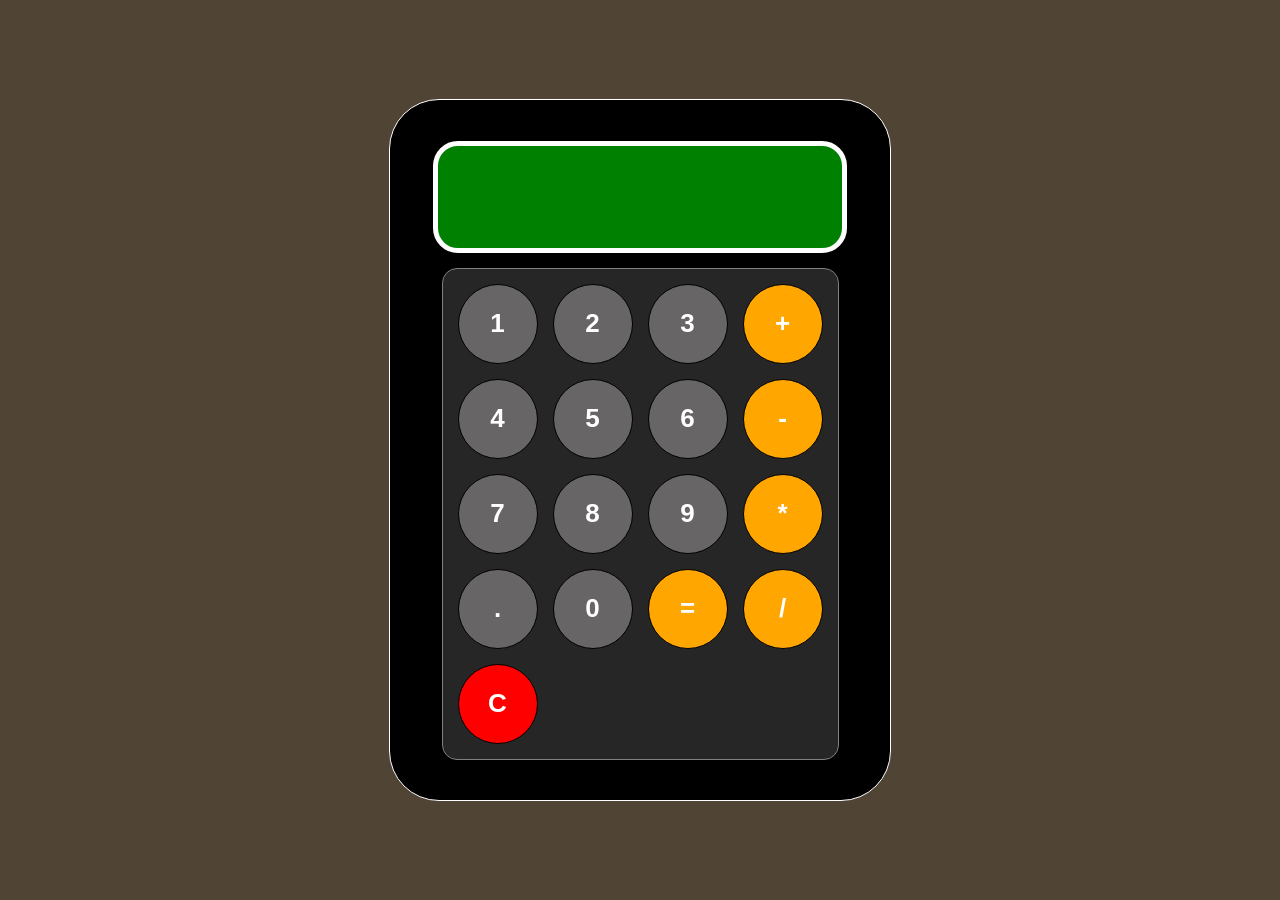
<file: index.html>
<!DOCTYPE html>
<html lang="en">
  <head>
    <meta charset="UTF-8" />
    <meta name="viewport" content="width=device-width, initial-scale=1.0" />
    <title>Simple Basic Calculator App</title>
    <link rel="stylesheet" href="./styles.css" />
  </head>
  <body>
    <div class="section">
      <div class="calculator-container">
        <input type="text" readonly id="display" />
        <div class="calculator-buttons-container">
          <button class="calc-num-btn">1</button>
          <button class="calc-num-btn">2</button>
          <button class="calc-num-btn">3</button>
          <button class="calc-op-btn">+</button>
          <button class="calc-num-btn">4</button>
          <button class="calc-num-btn">5</button>
          <button class="calc-num-btn">6</button>
          <button class="calc-op-btn">-</button>
          <button class="calc-num-btn">7</button>
          <button class="calc-num-btn">8</button>
          <button class="calc-num-btn">9</button>
          <button class="calc-op-btn">*</button>
          <button class="calc-num-btn">.</button>
          <button class="calc-num-btn">0</button>
          <button class="calc-equals-btn">=</button>
          <button class="calc-op-btn">/</button>
          <button class="calc-clear-btn">C</button>
        </div>
      </div>
    </div>

    <script src="./script.js"></script>
  </body>
</html>
</file>
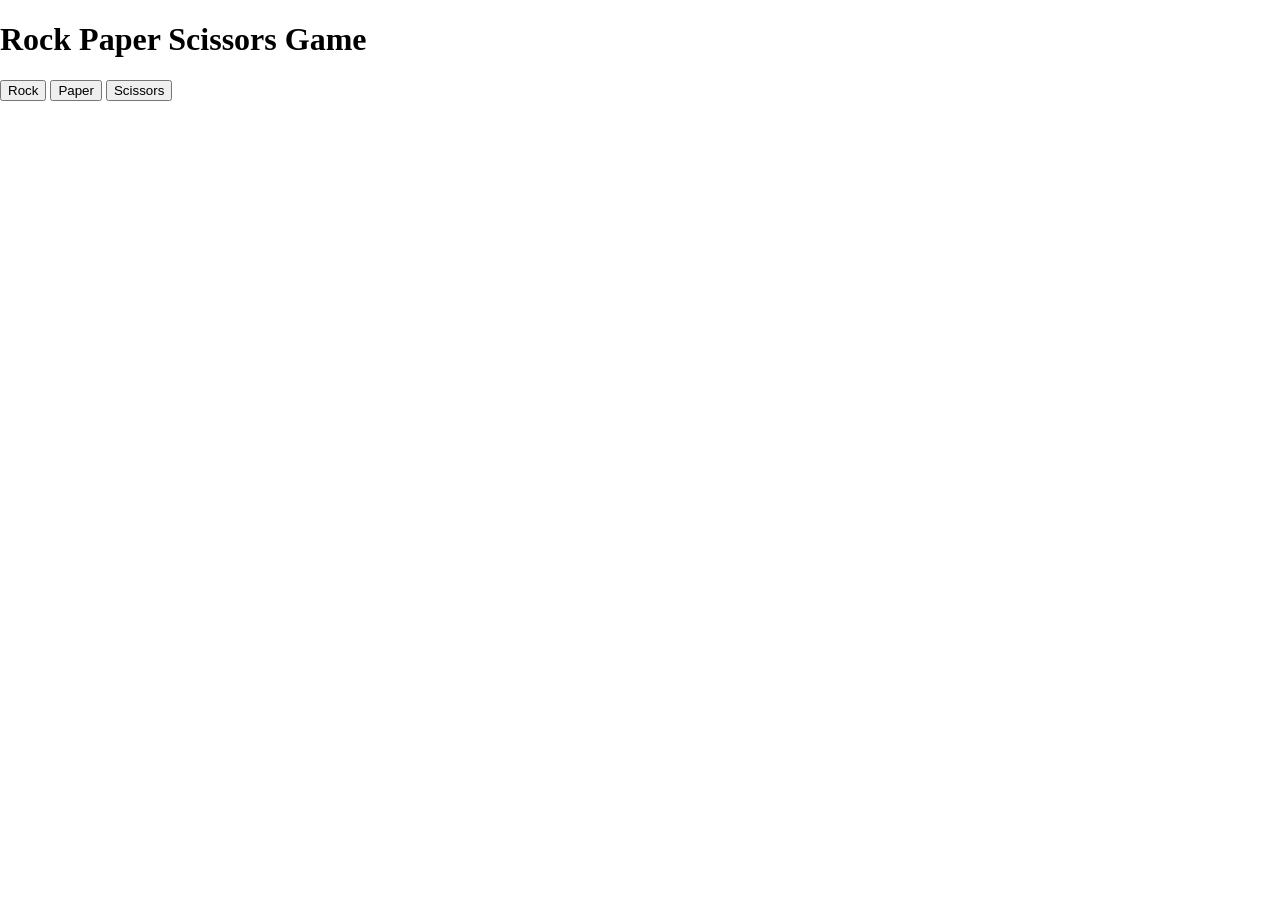
<file: shopping-list.html>
<!DOCTYPE html>
<html lang="en">
  <head>
    <meta charset="UTF-8" />
    <meta name="viewport" content="width=device-width, initial-scale=1.0" />
    <title>Document</title>
    <link rel="stylesheet" href="./styles.css" />
  </head>
  <body>
    <div class="main-section">
      <div class="game-container">
        <h1>Rock Paper Scissors Game</h1>
        <div class="buttons-div">
          <button class="button-rock">Rock</button>
          <button class="button-paper">Paper</button>
          <button class="button-scissors">Scissors</button>
        </div>
        <div class="results-div">
          <h1 class="message-winner"></h1>
          <h2 class="score-board"></h2>
        </div>
      </div>
    </div>
    <script src="./script.js"></script>
  </body>
</html>
</file>
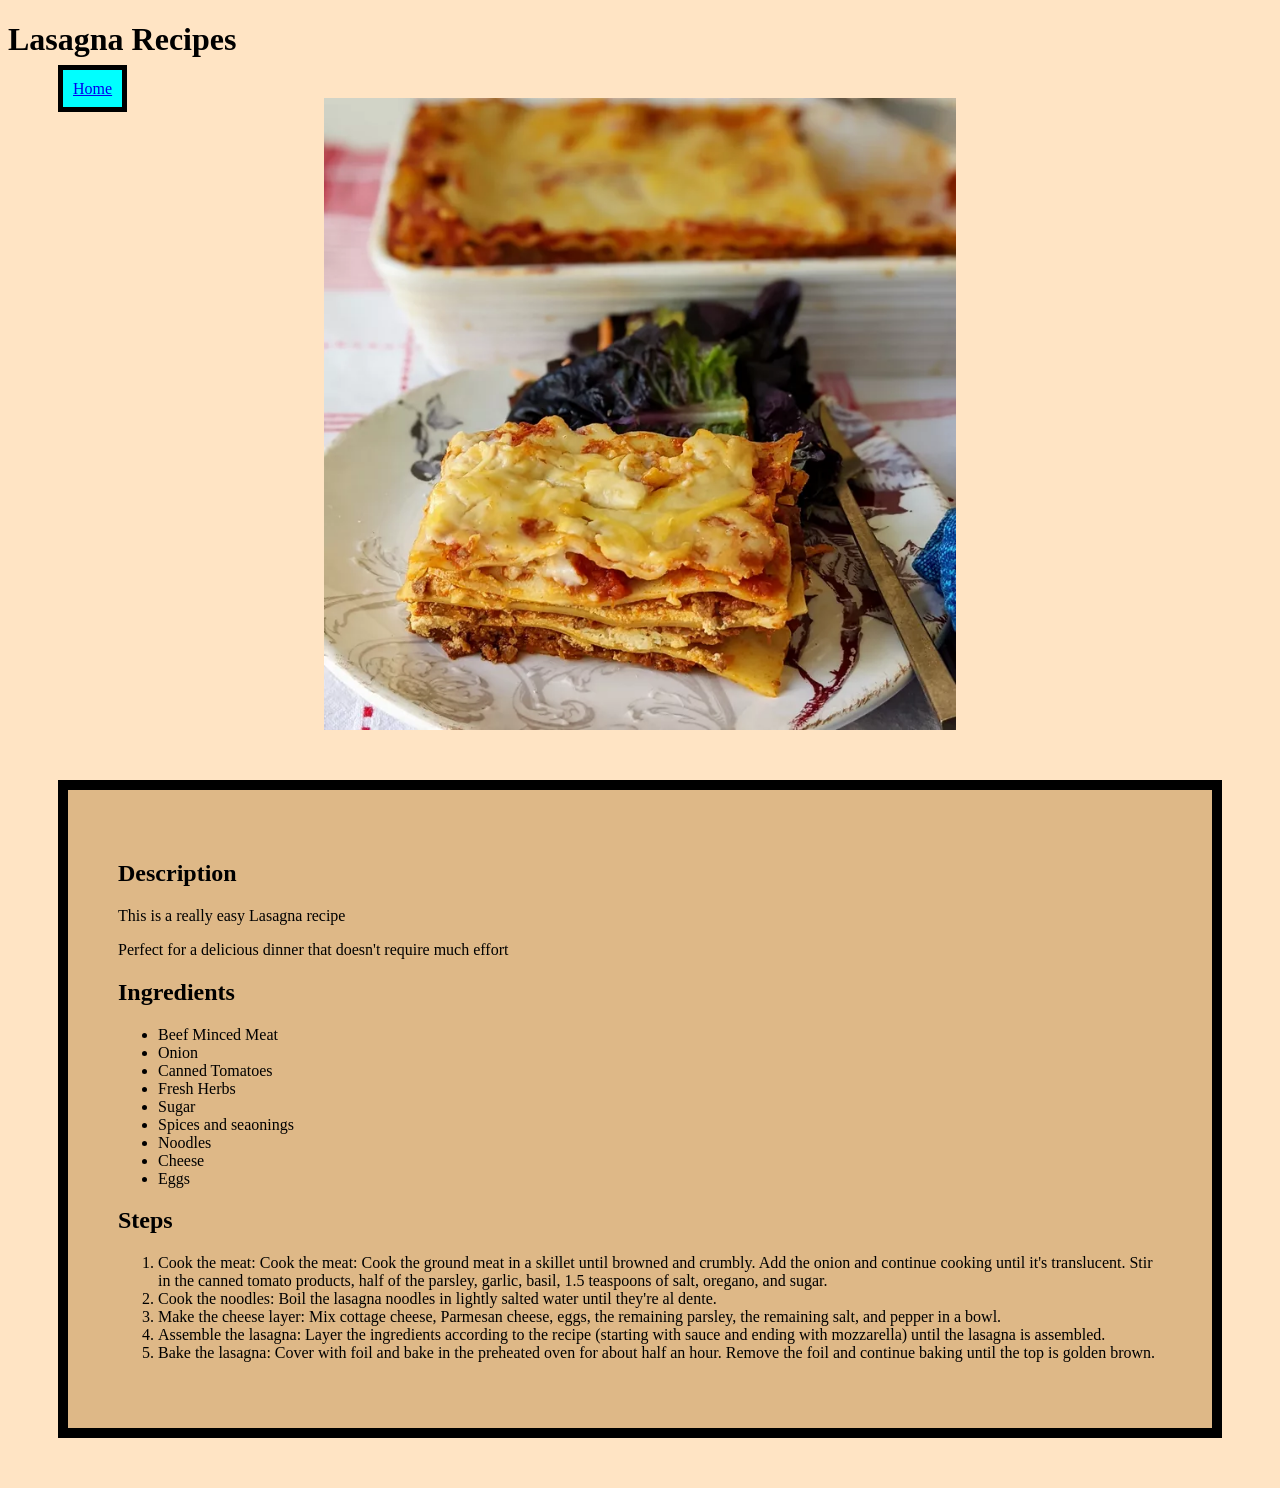
<file: recipes/lasagna.html>
<!DOCTYPE html>
<html lang="en">
<head>
    <meta charset="UTF-8">
    <meta name="viewport" content="width=device-width, initial-scale=1.0">
    <title>Lasagna Recipe</title>
    <link rel = "stylesheet" href="../styles/myStyles.css">
</head>
<body>
    <h1>Lasagna Recipes</h1>
    <a class = "back-homepage" href="../index.html">Home</a>
    <br>
    <img class = "recipe-image" src="../images/19344_homemade-lasagna_Rita2-1x1-1-b4f53c3ba2f4475c97665908a6fd1783.webp" alt="Lasagna Image">
    <div class = "recipe-description">
        <h2>Description</h2>
        <p>This is a really easy Lasagna recipe</p>
        <p>Perfect for a delicious dinner that doesn't require much effort</p>
    
        <h2>Ingredients</h2>
        <ul>
            <li>Beef Minced Meat</li>
            <li>Onion</li>
            <li>Canned Tomatoes</li>
            <li>Fresh Herbs</li>
            <li>Sugar</li>
            <li>Spices and seaonings</li>
            <li>Noodles</li>
            <li>Cheese</li>
            <li>Eggs</li>
        </ul>

        <h2>Steps</h2>
        <ol>
            <li>Cook the meat:
                Cook the meat: Cook the ground meat in a skillet until browned and crumbly. 
                Add the onion and continue cooking until it's translucent. Stir in the canned tomato products, 
                half of the parsley, garlic, basil, 1.5 teaspoons of salt, oregano, and sugar.
            </li>
            <li>Cook the noodles: 
                Boil the lasagna noodles in lightly salted water until they're al dente.
            </li>
            <li>Make the cheese layer: 
                Mix cottage cheese, Parmesan cheese, eggs, the remaining parsley, 
                the remaining salt, and pepper in a bowl.
            </li>
            <li> Assemble the lasagna: 
                Layer the ingredients according to the recipe
                (starting with sauce and ending with mozzarella) 
                until the lasagna is assembled.
            </li>
            <li> Bake the lasagna: 
                Cover with foil and bake in the preheated oven for about half an hour. 
                Remove the foil and continue baking until the top is golden brown.
            </li>
        </ol>
    </div>
</body>
</html>
</file>
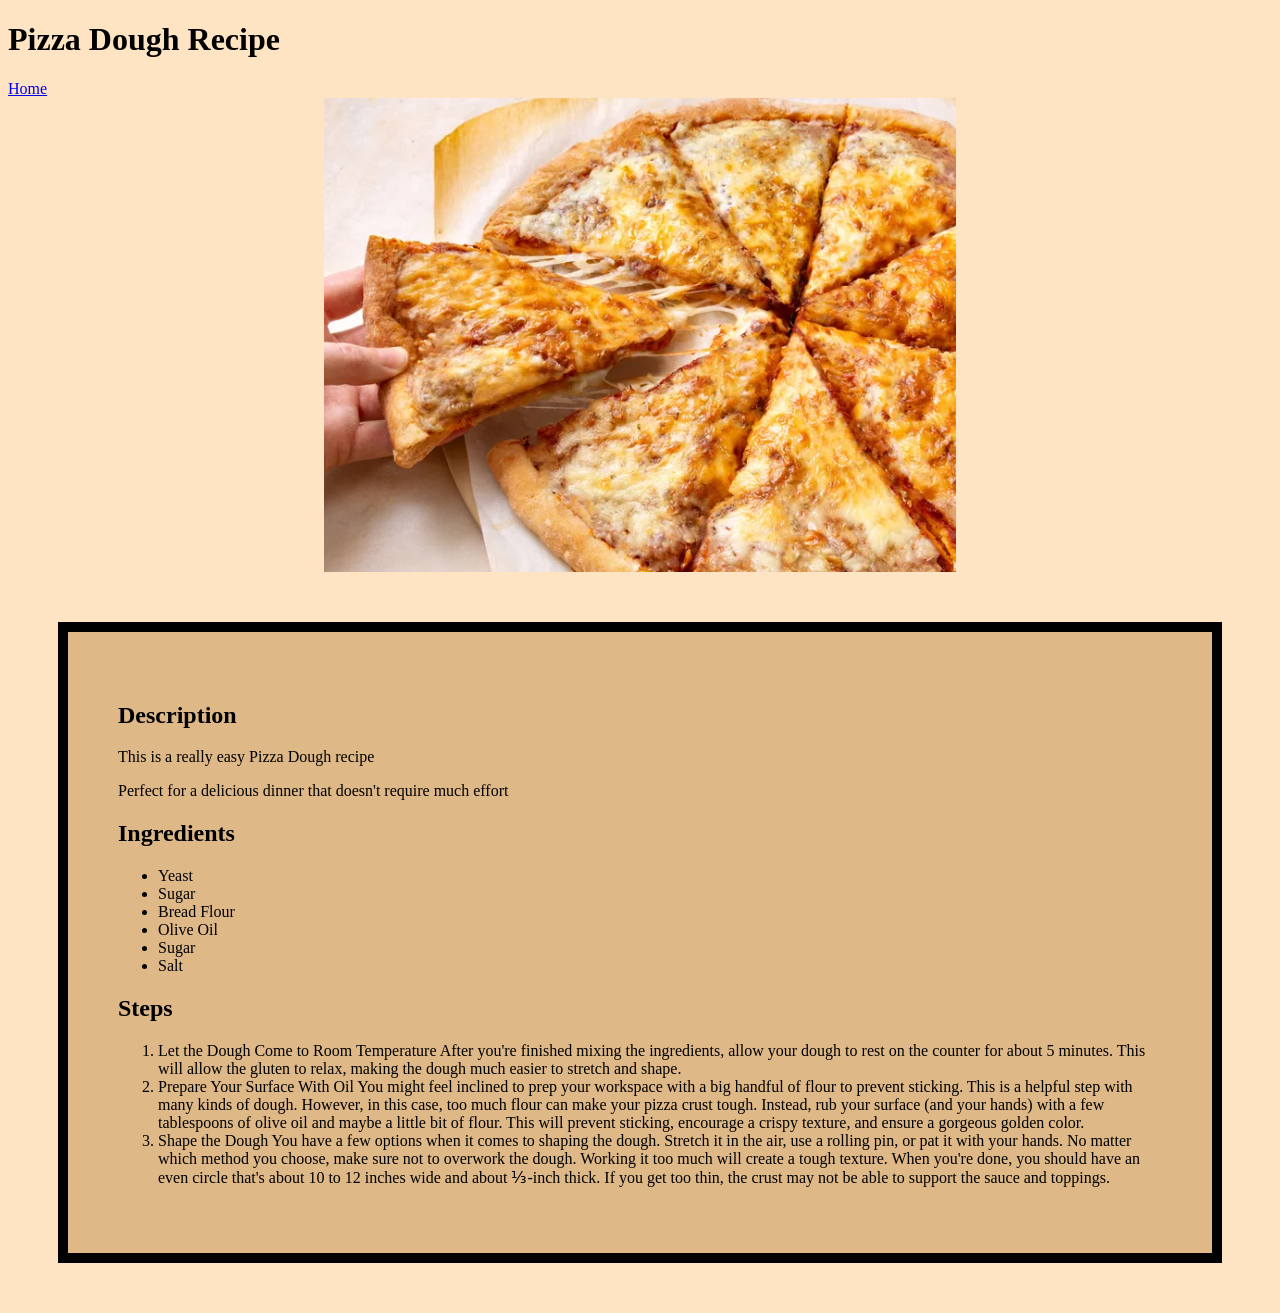
<file: recipes/pizza.html>
<!DOCTYPE html>
<html lang="en">
<head>
    <meta charset="UTF-8">
    <meta name="viewport" content="width=device-width, initial-scale=1.0">
    <title>Pizza Dough Recipe</title>
    <link rel = "stylesheet" href="../styles/myStyles.css">
</head>
<body>
    <h1>Pizza Dough Recipe</h1>
    <a href="../index.html">Home</a>
    <br>
    <img class = "recipe-image" src="../images/ALR-20171-quick-and-easy-pizza-crust-VAT-4x3-2-229693959a224d749b062d4eb8983351.webp" alt="Pizza Image">
    
    <div class = "recipe-description">
        <h2>Description</h2>
        <p>This is a really easy Pizza Dough recipe</p>
        <p>Perfect for a delicious dinner that doesn't require much effort</p>
        
        <h2>Ingredients</h2>
        <ul>
            <li>Yeast</li>
            <li>Sugar</li>
            <li>Bread Flour</li>
            <li>Olive Oil</li>
            <li>Sugar</li>
            <li>Salt</li>
        </ul>

        <h2>Steps</h2>
        <ol>
            <li>Let the Dough Come to Room Temperature
                After you're finished mixing the ingredients, allow your dough to rest on the counter for about 5 minutes. 
                This will allow the gluten to relax, making the dough much easier to stretch and shape.
            </li>
            <li>Prepare Your Surface With Oil
                You might feel inclined to prep your workspace with a big handful of flour to prevent sticking. This is a helpful step with many kinds of dough. 
                However, in this case, too much flour can make your pizza crust tough. Instead, rub your surface (and your hands) 
                with a few tablespoons of olive oil and maybe a little bit of flour. This will prevent sticking, encourage a crispy texture, and ensure a gorgeous golden color.
            </li>
            <li>Shape the Dough
                You have a few options when it comes to shaping the dough. Stretch it in the air, use a rolling pin, or pat it with your hands. 
                No matter which method you choose, make sure not to overwork the dough. Working it too much will create a tough texture. When you're done, 
                you should have an even circle that's about 10 to 12 inches wide and about ⅓-inch thick. 
                If you get too thin, the crust may not be able to support the sauce and toppings.
            </li>
        </ol>
    </div>
</body>
</html>
</file>
<file: styles.css>
body {
  margin: 0;
  padding: 0;
}

.section {
  display: flex;
  justify-content: center;
  align-items: center;
  height: 100vh;
  background-color: hsl(33, 21%, 26%);
}

.calculator-container {
  border: 1px solid black;
  height: 700px;
  width: 500px;
  display: flex;
  justify-content: center;
  align-items: center;
  flex-direction: column;
  gap: 15px;
  background-color: hsl(0, 0%, 0%);
  border-radius: 50px;
  border: 1px solid white;
}

.calculator-buttons-container {
  display: grid;
  grid-template-columns: repeat(4, 1fr);
  gap: 15px;
  background-color: hsl(0, 0%, 15%);
  padding: 15px;
  border-radius: 15px;
  border: 1px solid gray;
}

.calc-num-btn,
.calc-op-btn,
.calc-equals-btn,
.calc-clear-btn {
  height: 80px;
  width: 80px;
  border-radius: 50px;
  font-size: 26px;
  font-weight: 900;
  text-align: center;
  background-color: hsl(0, 1%, 40%);
  color: white;
  border: 1px solid black;
  cursor: pointer;
  transition: background-color 0.2s ease;
}

.calc-clear-btn {
  background-color: red;
}

.calc-op-btn,
.calc-equals-btn {
  background-color: hsl(39, 100%, 50%);
}

.calc-num-btn:hover {
  background-color: hsl(0, 1%, 60%);
}

.calc-op-btn:hover,
.calc-equals-btn:hover {
  background-color: hsl(39, 100%, 65%);
}

.calc-clear-btn:hover {
  background-color: hsl(0, 100%, 73%);
}

#display {
  width: 400px;
  height: 100px;
  border-radius: 25px;
  font-size: 32px;
  text-align: right;
  font-weight: 900;
  background-color: green;
  border: 5px solid white;
}
</file>
<file: styles/myStyles.css>
.recipes-list {
    align-content: center;
    background-color: rgb(255, 143, 143);
    height: 500px;
    width: 400px;
    padding: 50px;
    border: 15px solid;
    border-color: red;
    margin: auto;
}

.lasagna-recipe,
.pizza-recipe {
    text-align: center;
    width: 300px;
    height: 50px;
    background-color: rgb(255, 176, 59);
    padding-top: 40px;
    border: 5px solid;
    margin: 10px;
}

.header-odin {
    text-align: center;
    color: rgb(216, 78, 78);
}

body {
    background-color: bisque;
}

.recipe-image {
    display: block;
    margin: auto;
    width: 50%;
}

.back-homepage {
    margin-left: 50px;
}

.recipe-description {
    padding: 50px;
    margin: 50px;
    background-color: burlywood;
    border: 10px solid;
}

.back-homepage {
    background-color: aqua;
    padding: 10px;
    border: 5px black solid;
}
</file>
